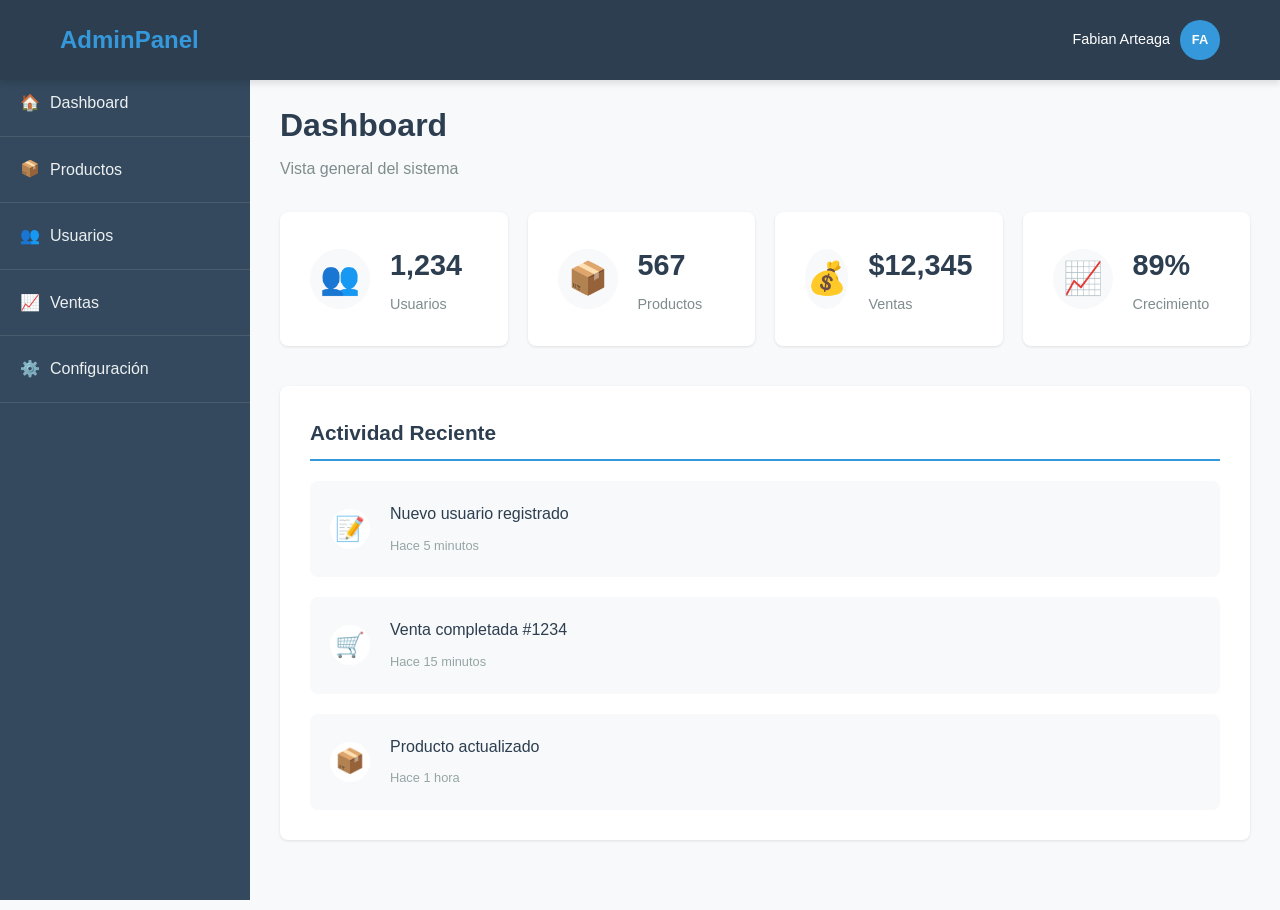
<file: index.html>
<!doctype html>
<html lang="es">
  <head>
    <meta charset="UTF-8" />
    <meta name="viewport" content="width=device-width, initial-scale=1.0" />
    <title>Dashboard</title>
    <link rel="stylesheet" href="styles.css" />
    <link rel="stylesheet" href="/component/sidebar.css" />
    <script src="/component/sidebar.js" defer></script>
  </head>
  <body>
    <div id="layout-placeholder"></div>

    <div class="main-container">
      <main class="main-content">
        <!-- Encabezado -->
        <div class="content-header">
          <h2 class="page-title">Dashboard</h2>
          <p class="page-description">Vista general del sistema</p>
        </div>

        <!-- Tarjetas de estadísticas -->
        <section class="stats-section">
          <div class="stats-grid">
            <div class="stat-card">
              <div class="stat-icon">👥</div>
              <div class="stat-info">
                <h3 class="stat-number">1,234</h3>
                <p class="stat-label">Usuarios</p>
              </div>
            </div>

            <div class="stat-card">
              <div class="stat-icon">📦</div>
              <div class="stat-info">
                <h3 class="stat-number">567</h3>
                <p class="stat-label">Productos</p>
              </div>
            </div>

            <div class="stat-card">
              <div class="stat-icon">💰</div>
              <div class="stat-info">
                <h3 class="stat-number">$12,345</h3>
                <p class="stat-label">Ventas</p>
              </div>
            </div>

            <div class="stat-card">
              <div class="stat-icon">📈</div>
              <div class="stat-info">
                <h3 class="stat-number">89%</h3>
                <p class="stat-label">Crecimiento</p>
              </div>
            </div>
          </div>
        </section>

        <!-- Actividad reciente -->
        <section class="content-section">
          <div class="section-card">
            <h3 class="section-title">Actividad Reciente</h3>
            <div class="activity-list">
              <div class="activity-item">
                <div class="activity-icon">📝</div>
                <div class="activity-content">
                  <p class="activity-text">Nuevo usuario registrado</p>
                  <span class="activity-time">Hace 5 minutos</span>
                </div>
              </div>

              <div class="activity-item">
                <div class="activity-icon">🛒</div>
                <div class="activity-content">
                  <p class="activity-text">Venta completada #1234</p>
                  <span class="activity-time">Hace 15 minutos</span>
                </div>
              </div>

              <div class="activity-item">
                <div class="activity-icon">📦</div>
                <div class="activity-content">
                  <p class="activity-text">Producto actualizado</p>
                  <span class="activity-time">Hace 1 hora</span>
                </div>
              </div>
            </div>
          </div>
        </section>
      </main>
    </div>
  </body>
</html>
</file>
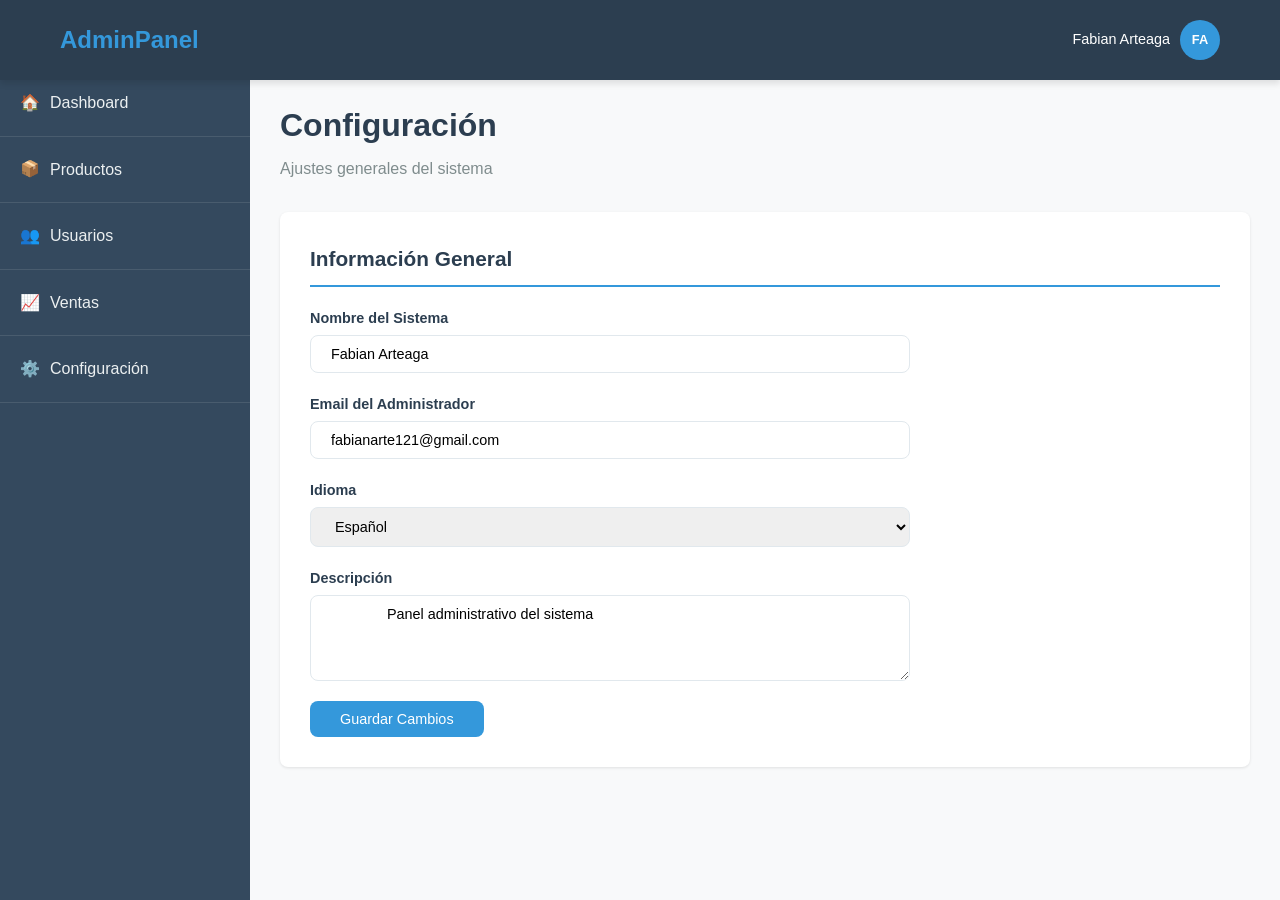
<file: page/configuracion.html>
<!doctype html>
<html lang="es">
  <head>
    <meta charset="UTF-8" />
    <meta name="viewport" content="width=device-width, initial-scale=1.0" />
    <title>Configuracion</title>
    <link rel="stylesheet" href="/component/sidebar.css" />
    <link rel="stylesheet" href="/styles.css" />
    <script src="/component/sidebar.js" defer></script>
  </head>
  <body>
    <div id="layout-placeholder"></div>
    <div class="main-container">
      <main class="main-content">
        <div class="content-header">
          <h2 class="page-title">Configuración</h2>
          <p class="page-description">Ajustes generales del sistema</p>
        </div>
        <section class="content-section">
          <div class="section-card">
            <h3 class="section-title">Información General</h3>
            <form class="config-form">
              <div class="form-group">
                <label for="nombre-sistema">Nombre del Sistema</label>
                <input
                  type="text"
                  id="nombre-sistema"
                  class="form-input"
                  value="Fabian Arteaga"
                />
              </div>

              <div class="form-group">
                <label for="email-admin">Email del Administrador</label>
                <input
                  type="email"
                  id="email-admin"
                  class="form-input"
                  value="fabianarte121@gmail.com"
                />
              </div>

              <div class="form-group">
                <label for="idioma">Idioma</label>
                <select id="idioma" class="form-input">
                  <option value="es">Español</option>
                  <option value="en">Inglés</option>
                </select>
              </div>

              <div class="form-group">
                <label for="descripcion">Descripción</label>
                <textarea id="descripcion" class="form-input" rows="4">
              Panel administrativo del sistema</textarea
                >
              </div>

              <button type="submit" class="btn-guardar">Guardar Cambios</button>
            </form>
          </div>
        </section>
      </main>
    </div>
  </body>
</html>
</file>
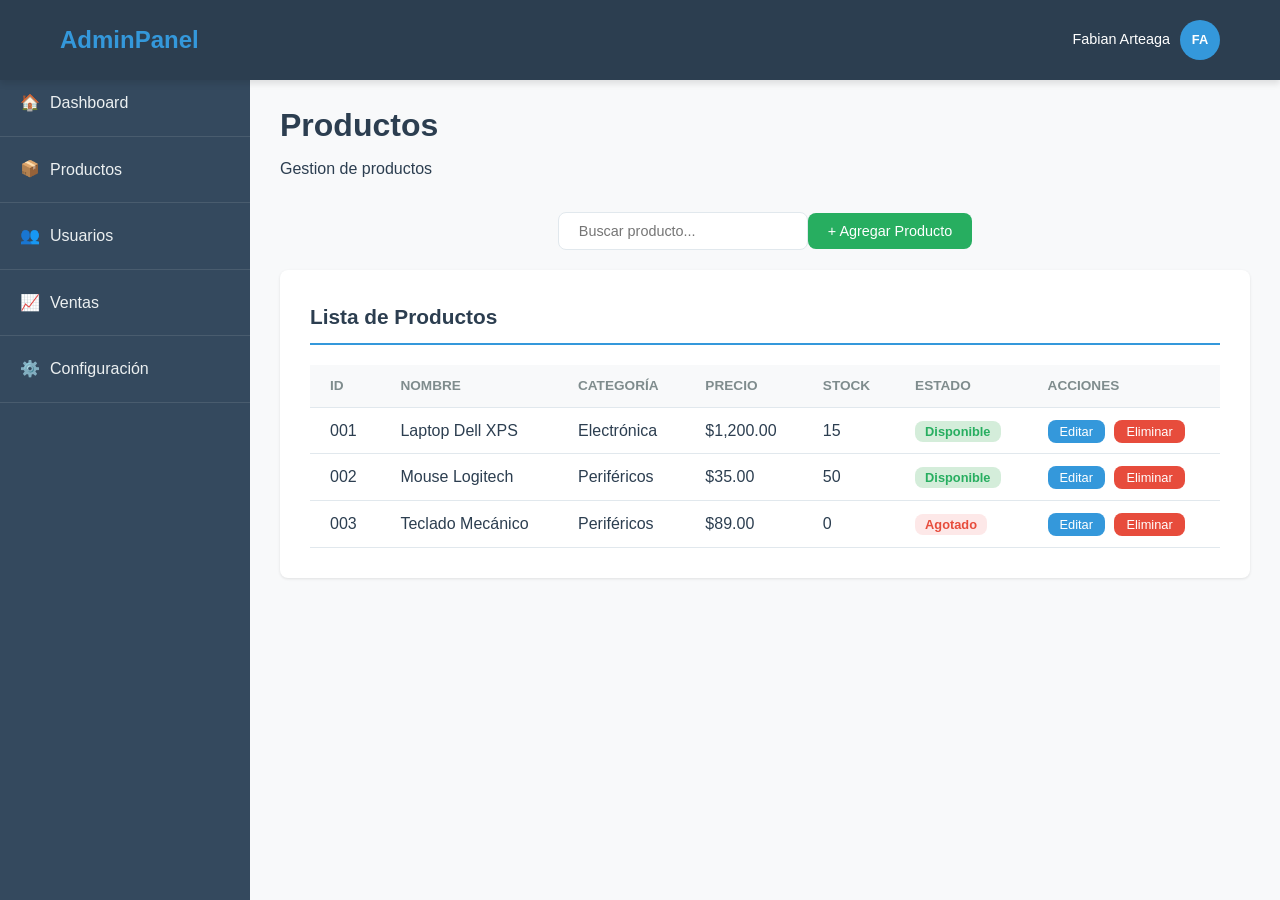
<file: page/productos.html>
<!doctype html>
<html lang="es">
  <head>
    <meta charset="UTF-8" />
    <meta name="viewport" content="width=device-width, initial-scale=1.0" />
    <title>Productos</title>
    <link rel="stylesheet" href="/component/sidebar.css" />
    <link rel="stylesheet" href="/styles.css" />
    <script src="/component/sidebar.js" defer></script>
  </head>
  <body>
    <div id="layout-placeholder"></div>
    <div class="main-container">
      <main class="main-content">
        <div class="content-header">
          <h2 class="page-title">Productos</h2>
          <p class="page-descriprtion">Gestion de productos</p>
        </div>
        <div class="productos-actions">
          <input
            type="text"
            class="search-input"
            placeholder="Buscar producto..."
          />
          <button class="btn-agregar">+ Agregar Producto</button>
        </div>
        <section class="content-section">
          <div class="section-card">
            <h3 class="section-title">Lista de Productos</h3>
            <table class="productos-table">
              <thead>
                <tr>
                  <th>ID</th>
                  <th>Nombre</th>
                  <th>Categoría</th>
                  <th>Precio</th>
                  <th>Stock</th>
                  <th>Estado</th>
                  <th>Acciones</th>
                </tr>
              </thead>
              <tbody>
                <tr>
                  <td>001</td>
                  <td>Laptop Dell XPS</td>
                  <td>Electrónica</td>
                  <td>$1,200.00</td>
                  <td>15</td>
                  <td><span class="badge badge-activo">Disponible</span></td>
                  <td>
                    <button class="btn-editar">Editar</button>
                    <button class="btn-eliminar">Eliminar</button>
                  </td>
                </tr>
                <tr>
                  <td>002</td>
                  <td>Mouse Logitech</td>
                  <td>Periféricos</td>
                  <td>$35.00</td>
                  <td>50</td>
                  <td><span class="badge badge-activo">Disponible</span></td>
                  <td>
                    <button class="btn-editar">Editar</button>
                    <button class="btn-eliminar">Eliminar</button>
                  </td>
                </tr>
                <tr>
                  <td>003</td>
                  <td>Teclado Mecánico</td>
                  <td>Periféricos</td>
                  <td>$89.00</td>
                  <td>0</td>
                  <td><span class="badge badge-inactivo">Agotado</span></td>
                  <td>
                    <button class="btn-editar">Editar</button>
                    <button class="btn-eliminar">Eliminar</button>
                  </td>
                </tr>
              </tbody>
            </table>
          </div>
        </section>
      </main>
    </div>
  </body>
</html>
</file>
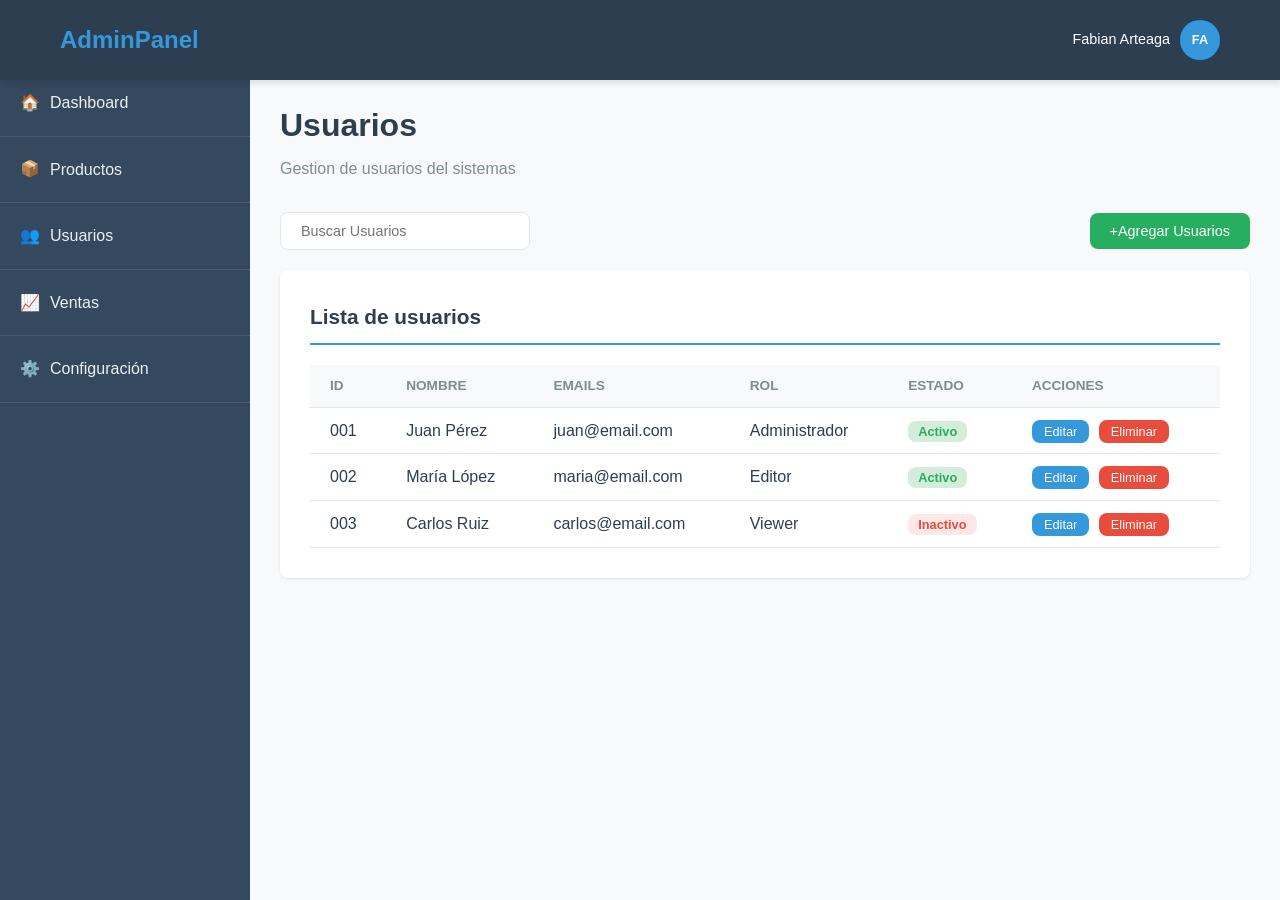
<file: page/usuarios.html>
<!doctype html>
<html lang="es">
  <head>
    <meta charset="UTF-8" />
    <meta name="viewport" content="width=device-width, initial-scale=1.0" />
    <title>Usuarios</title>
    <link rel="stylesheet" href="/component/sidebar.css" />
    <link rel="stylesheet" href="/styles.css" />
    <script src="/component/sidebar.js" defer></script>
  </head>
  <body>
    <div id="layout-placeholder"></div>
    <div class="main-container">
      <main class="main-content">
        <div class="content-header">
          <h2 class="page-title">Usuarios</h2>
          <p class="page-description">Gestion de usuarios del sistemas</p>
        </div>

        <div class="usuarios-actions">
          <input
            type="text"
            class="search-input"
            placeholder="Buscar Usuarios"
          />
          <button class="btn-agregar">+Agregar Usuarios</button>
        </div>

        <section class="content-section">
          <div class="section-card">
            <h3 class="section-title">Lista de usuarios</h3>
            <table class="usuarios-table">
              <thead>
                <tr>
                  <th>Id</th>
                  <th>Nombre</th>
                  <th>Emails</th>
                  <th>Rol</th>
                  <th>Estado</th>
                  <th>Acciones</th>
                </tr>
              </thead>
              <tbody>
                <tr>
                  <td>001</td>
                  <td>Juan Pérez</td>
                  <td>juan@email.com</td>
                  <td>Administrador</td>
                  <td><span class="badge badge-activo">Activo</span></td>
                  <td>
                    <button class="btn-editar">Editar</button>
                    <button class="btn-eliminar">Eliminar</button>
                  </td>
                </tr>
                <tr>
                  <td>002</td>
                  <td>María López</td>
                  <td>maria@email.com</td>
                  <td>Editor</td>
                  <td><span class="badge badge-activo">Activo</span></td>
                  <td>
                    <button class="btn-editar">Editar</button>
                    <button class="btn-eliminar">Eliminar</button>
                  </td>
                </tr>
                <tr>
                  <td>003</td>
                  <td>Carlos Ruiz</td>
                  <td>carlos@email.com</td>
                  <td>Viewer</td>
                  <td><span class="badge badge-inactivo">Inactivo</span></td>
                  <td>
                    <button class="btn-editar">Editar</button>
                    <button class="btn-eliminar">Eliminar</button>
                  </td>
                </tr>
              </tbody>
            </table>
          </div>
        </section>
      </main>
    </div>
  </body>
</html>
</file>
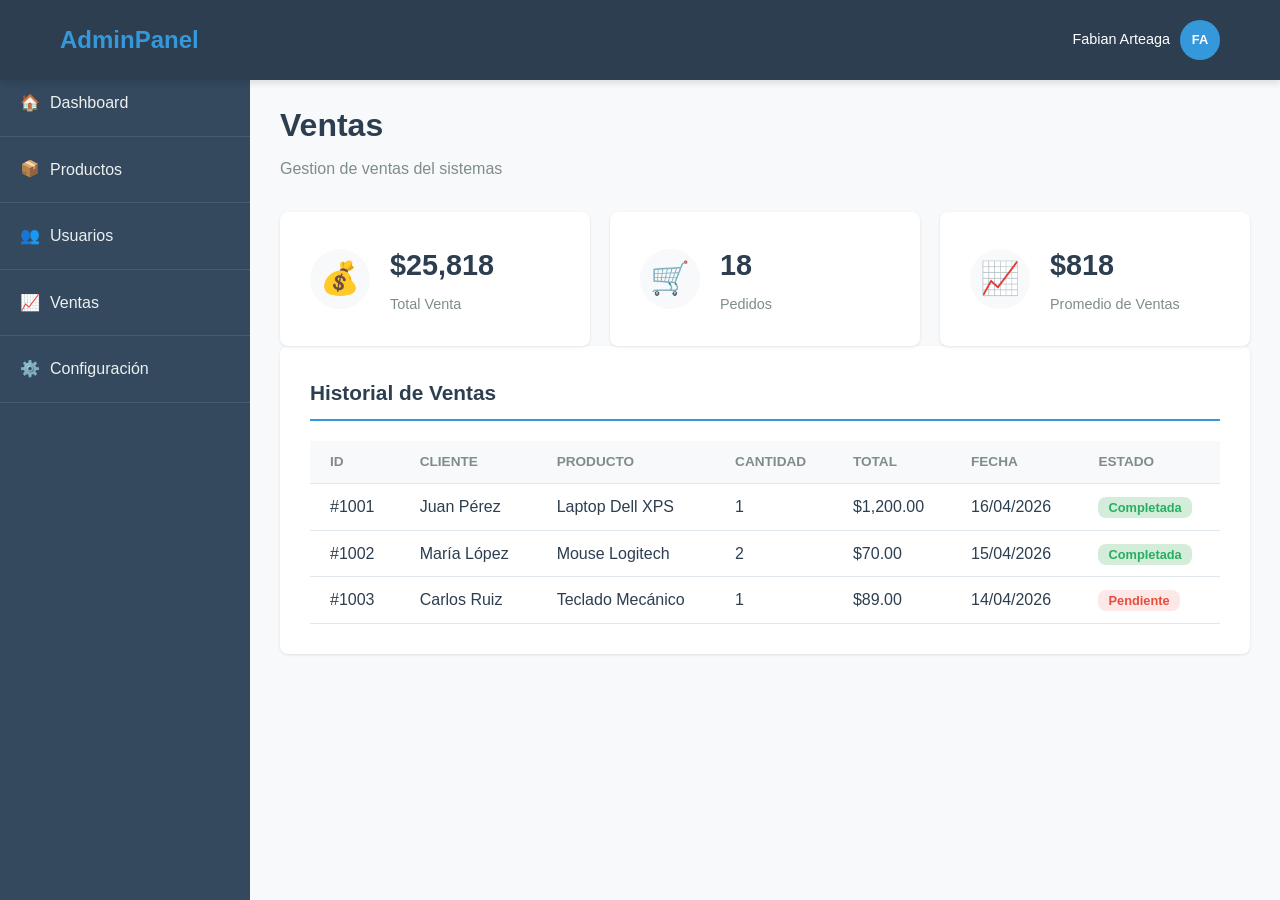
<file: page/ventas.html>
<!doctype html>
<html lang="es">
  <head>
    <meta charset="UTF-8" />
    <meta name="viewport" content="width=device-width, initial-scale=1.0" />
    <title>Ventas</title>
    <link rel="stylesheet" href="/component/sidebar.css" />
    <link rel="stylesheet" href="/styles.css" />
    <script src="/component/sidebar.js" defer></script>
  </head>
  <body>
    <div id="layout-placeholder"></div>
    <div class="main-container">
      <main class="main-content">
        <div class="content-header">
          <h2 class="page-title">Ventas</h2>
          <p class="page-description">Gestion de ventas del sistemas</p>
        </div>
        <section class="stats-section">
          <div class="stats-grid">
            <div class="stat-card">
              <div class="stat-icon">💰</div>
              <div class="stat-info">
                <h3 class="stat-number">$25,818</h3>
                <p class="stat-label">Total Venta</p>
              </div>
            </div>
            <div class="stat-card">
              <div class="stat-icon">🛒</div>
              <div class="stat-info">
                <h3 class="stat-number">18</h3>
                <p class="stat-label">Pedidos</p>
              </div>
            </div>
            <div class="stat-card">
              <div class="stat-icon">📈</div>
              <div class="stat-info">
                <h3 class="stat-number">$818</h3>
                <p class="stat-label">Promedio de Ventas</p>
              </div>
            </div>
          </div>
          <section class="content-section">
            <div class="section-card">
              <h3 class="section-title">Historial de Ventas</h3>
              <table class="ventas-table">
                <thead>
                  <tr>
                    <th>ID</th>
                    <th>Cliente</th>
                    <th>Producto</th>
                    <th>Cantidad</th>
                    <th>Total</th>
                    <th>Fecha</th>
                    <th>Estado</th>
                  </tr>
                </thead>
                <tbody>
                  <tr>
                    <td>#1001</td>
                    <td>Juan Pérez</td>
                    <td>Laptop Dell XPS</td>
                    <td>1</td>
                    <td>$1,200.00</td>
                    <td>16/04/2026</td>
                    <td><span class="badge badge-activo">Completada</span></td>
                  </tr>
                  <tr>
                    <td>#1002</td>
                    <td>María López</td>
                    <td>Mouse Logitech</td>
                    <td>2</td>
                    <td>$70.00</td>
                    <td>15/04/2026</td>
                    <td><span class="badge badge-activo">Completada</span></td>
                  </tr>
                  <tr>
                    <td>#1003</td>
                    <td>Carlos Ruiz</td>
                    <td>Teclado Mecánico</td>
                    <td>1</td>
                    <td>$89.00</td>
                    <td>14/04/2026</td>
                    <td><span class="badge badge-inactivo">Pendiente</span></td>
                  </tr>
                </tbody>
              </table>
            </div>
          </section>
        </section>
      </main>
    </div>
  </body>
</html>
</file>
<file: styles.css>
/*colores principales para el diseño de la página*/
:root {
    --primary-color:#2c3e50;
    --secondary-color:#3498db;
    --accent-color:#e74c3c;
    --success-color:#27ae60;
    --error-color:#f39c12;

    /*colores de texto*/
    --text-primary:#2c3e50;
    --text-secondary:#7f8c8d;
    --text-light:#95a5a6;

    /*colores de fondo*/
    --bg-primary:#ffffff;
    --bg-secondary:#f8f9fa;
    --bg-dark:#34495e;

    /*espaciado*/
    --spacing-xs:5px;
    --spacing-sm:10px;
    --spacing-md:20px;
    --spacing-lg:30px;
    --spacing-xl:40px;

    /*boder*/
    --border-radius:8px;
    --border-color:#e1e8ed;

    /*shadow*/
    --shadow-sm: 0 1px 3px rgba(0,0,0,0.1);
    --shadow-md: 0 4px 6px rgba(0,0,0,0.1);
    --shadow-lg: 0 10px 25px rgba(0,0,0,0.1);

    /*Transition*/
    --transition-fast: 0.2s ease;
    --transition-normal:0.3s ease;
    --transition-slow: 0.5s ease;

}
*{
    margin:0;
    padding:0;
    box-sizing:border-box;
}

body{
    font-family: 'Arial', sans-serif;
    background-color: var(--bg-secondary);
    color: var(--text-primary);
    line-height: 1.6;
}
.page-title{
    font-size: 2rem;
    color:var(--text-primary);
    margin-bottom: var(--spacing-xs);
}

.page-description{
    color:var(--text-secondary);
    font-size: 1rem;
}
.stats-section {
    margin-bottom: var(--spacing-xl);
}

.stats-grid {
    display: grid;
    grid-template-columns: repeat(auto-fit, minmax(200px, 1fr));
    gap: var(--spacing-md);
}

.stat-card {
    background-color: var(--bg-primary);
    padding: var(--spacing-lg);
    border-radius: var(--border-radius);
    box-shadow: var(--shadow-sm);
    display: flex;
    align-items: center;
    gap: var(--spacing-md);
    transition: all var(--transition-normal);
}

.stat-card:hover {
    transform: translateY(-5px);
    box-shadow: var(--shadow-md);
}

.stat-icon {
    font-size: 2rem;
    width: 60px;
    height: 60px;
    background-color: var(--bg-secondary);
    border-radius: 50%;
    display: flex;
    align-items: center;
    justify-content: center;
}

.stat-number {
    font-size: 1.8rem;
    font-weight: bold;
    color: var(--text-primary);
    margin-bottom: var(--spacing-xs);
}

.stat-label {
    color: var(--text-secondary);
    font-size: 0.9rem;
}
.content-section {
    margin-bottom: var(--spacing-xl);
}

.section-card {
    background-color: var(--bg-primary);
    padding: var(--spacing-lg);
    border-radius: var(--border-radius);
    box-shadow: var(--shadow-sm);
}

.section-title {
    font-size: 1.3rem;
    color: var(--text-primary);
    margin-bottom: var(--spacing-md);
    padding-bottom: var(--spacing-sm);
    border-bottom: 2px solid var(--secondary-color);
}

.activity-list {
    display: flex;
    flex-direction: column;
    gap: var(--spacing-md);
}

.activity-item {
    display: flex;
    align-items: center;
    gap: var(--spacing-md);
    padding: var(--spacing-md);
    background-color: var(--bg-secondary);
    border-radius: var(--border-radius);
    transition: all var(--transition-normal);
}

.activity-item:hover {
    background-color: #e8f4f8;
    transform: translateX(5px);
}

.activity-icon {
    font-size: 1.5rem;
    width: 40px;
    height: 40px;
    background-color: var(--bg-primary);
    border-radius: 50%;
    display: flex;
    align-items: center;
    justify-content: center;
    flex-shrink: 0;
}

.activity-content {
    flex: 1;
}

.activity-text {
    color: var(--text-primary);
    margin-bottom: var(--spacing-xs);
}

.activity-time {
    color: var(--text-light);
    font-size: 0.8rem;
}

/* === stat-info (agrupa número y label) === */
.stat-info {
    display: flex;
    flex-direction: column;
}

.usuarios-actions{
    display: flex;
    justify-content: space-between;
    align-items: center;
    margin-bottom: var(--spacing-md);
}
.search-input{
    padding: var(--spacing-sm) var(--spacing-md);
    border: 1px solid var(--border-color);
    border-radius: var(--border-radius);
    font-size: 0.9rem;
    width: 250px;
    outline: none;
    transition: var(--border-color) var(--transition-fast);
}

.search-input:focus{
    border-color: var(--secondary-color);
}
.btn-agregar{
    padding: var(--spacing-sm) var(--spacing-md);
        background-color: var(--success-color);
        color: white;
        border: none;
        border-radius: var(--border-radius);
        cursor: pointer;
        font-size: 0.9rem;
        transition: background-color var(--transition-fast);
}

.btn-agregar:hover{
    background-color: #219a52;

}

.usuarios-table{
    width: 100%;
    border-collapse: collapse;
}

.usuarios-table th, .usuarios-table td{
    padding: var(--spacing-sm) var(--spacing-md);
    text-align: left;
    border-bottom: 1px solid var(--border-color);
}
.usuarios-table th {
    background-color: var(--bg-secondary);
    color: var(--text-secondary);
    font-size: 0.85rem;
    text-transform: uppercase;
}

.usuarios-table tr:hover {
    background-color: var(--bg-secondary);
}

.badge {
    padding: 3px 10px;
    border-radius: var(--border-radius);
    font-size: 0.8rem;
    font-weight: bold;
}

.badge-activo {
    background-color: #d4edda;
    color: var(--success-color);
}

.badge-inactivo {
    background-color: #fde8e8;
    color: var(--accent-color);
}

/* === USUARIOS - Botones de acción === */
.btn-editar,
.btn-eliminar {
    padding: 4px 12px;
    border: none;
    border-radius: var(--border-radius);
    cursor: pointer;
    font-size: 0.8rem;
    margin-right: var(--spacing-xs);
    transition: background-color var(--transition-fast);
}

.btn-editar {
    background-color: var(--secondary-color);
    color: white;
}

.btn-editar:hover {
    background-color: #2180b9;
}

.btn-eliminar {
    background-color: var(--accent-color);
    color: white;
}

.btn-eliminar:hover {
    background-color: #c0392b;
}

/* PRODUCTOS */
.productos-actions{
    display: flex;
    justify-content: center;
    align-items: center;
    margin-bottom: var(--spacing-md);
}

.productos-table{
    width: 100%;
    border-collapse: collapse;
}

.productos-table th, .productos-table td{
    padding: var(--spacing-sm) var(--spacing-md);
    text-align: left;
    border-bottom: 1px solid var(--border-color);
}

.productos-table th{
    background-color: var(--bg-secondary);
        color: var(--text-secondary);
        font-size: 0.85rem;
        text-transform: uppercase;
}
.productos-table tr:hover {
    background-color: var(--bg-secondary);
}

/* VENTAS  */
.ventas-table {
    width: 100%;
    border-collapse: collapse;
}

.ventas-table th,
.ventas-table td {
    padding: var(--spacing-sm) var(--spacing-md);
    text-align: left;
    border-bottom: 1px solid var(--border-color);
}

.ventas-table th {
    background-color: var(--bg-secondary);
    color: var(--text-secondary);
    font-size: 0.85rem;
    text-transform: uppercase;
}

.ventas-table tr:hover {
    background-color: var(--bg-secondary);
}

/*configuraio*/
.config-form {
    display: flex;
    flex-direction: column;
    gap: var(--spacing-md);
    max-width: 600px;
}

.form-group {
    display: flex;
    flex-direction: column;
    gap: var(--spacing-xs);
}

.form-group label {
    font-size: 0.9rem;
    font-weight: bold;
    color: var(--text-primary);
}

.form-input {
    padding: var(--spacing-sm) var(--spacing-md);
    border: 1px solid var(--border-color);
    border-radius: var(--border-radius);
    font-size: 0.9rem;
    font-family: 'Arial', sans-serif;
    outline: none;
    transition: border-color var(--transition-fast);
}

.form-input:focus {
    border-color: var(--secondary-color);
}

textarea.form-input {
    resize: vertical;
}

.btn-guardar {
    padding: var(--spacing-sm) var(--spacing-lg);
    background-color: var(--secondary-color);
    color: white;
    border: none;
    border-radius: var(--border-radius);
    font-size: 0.9rem;
    cursor: pointer;
    align-self: flex-start;
    transition: background-color var(--transition-fast);
}

.btn-guardar:hover {
    background-color: #2180b9;
}
</file>
<file: component/sidebar.css>
.header {
    background-color: var(--primary-color);
    color: white;
    position: fixed;
    top: 0;
    left: 0;
    right: 0;
    z-index: 1000;
    box-shadow: var(--shadow-md);

}

.header-content {
    max-width: 1200px;
    margin: 0 auto;
    padding: var(--spacing-md);
    display: flex;
    justify-content: space-between;
    align-items: center;
}

.logo {
    font-size: 1.5rem;
    font-weight: bold;
    color: var(--secondary-color);
}

.user-info {
    display: flex;
    align-items: center;
    gap: var(--spacing-sm);

}

.user-name {
    font-size: 0.9rem;
}

.user-avatar {
    width: 40px;
    height: 40px;
    background-color: var(--secondary-color);
    border-radius: 50%;
    display: flex;
    align-items: center;
    justify-content: center;
    font-weight: bold;
    font-size: 0.8rem;
}

.main-container {
    margin-top: 70px;
    display: flex;
    min-height: calc(100vh - 70px);
}

.sidebar {
    width: 250px;
    background-color: var(--bg-dark);
    position: fixed;
    left: 0;
    top: 70px;
    bottom: 0;
    overflow-y: auto;
    transition: transform var(--transition-normal);

}

.nav-list {
    list-style: none;
    
}

.nav-item {
    border-bottom: 1px solid rgba(255, 255, 255, 0.1);
}

.nav-link {
    display: flex;
    align-items: center;
    gap: var(--spacing-sm);
    padding: var(--spacing-md);
    color: #ecf0f1;
    text-decoration: none;
    transition: background-color var(--transition-normal);
}


.nav-link:hover {
    background-color: rgba(255, 255, 255, 0.1);
    transform: translateX(5px);
}

.main-content {
    margin-left: 250px;
    flex: 1;
    padding: var(--spacing-lg);
}

.content-header {
    margin-bottom: var(--spacing-lg);
}

.nav-icon {
    display: flex;
    align-items: center;
    justify-content: center;
    width: 20px;
    flex-shrink: 0;
    line-height: 1;
}
</file>
